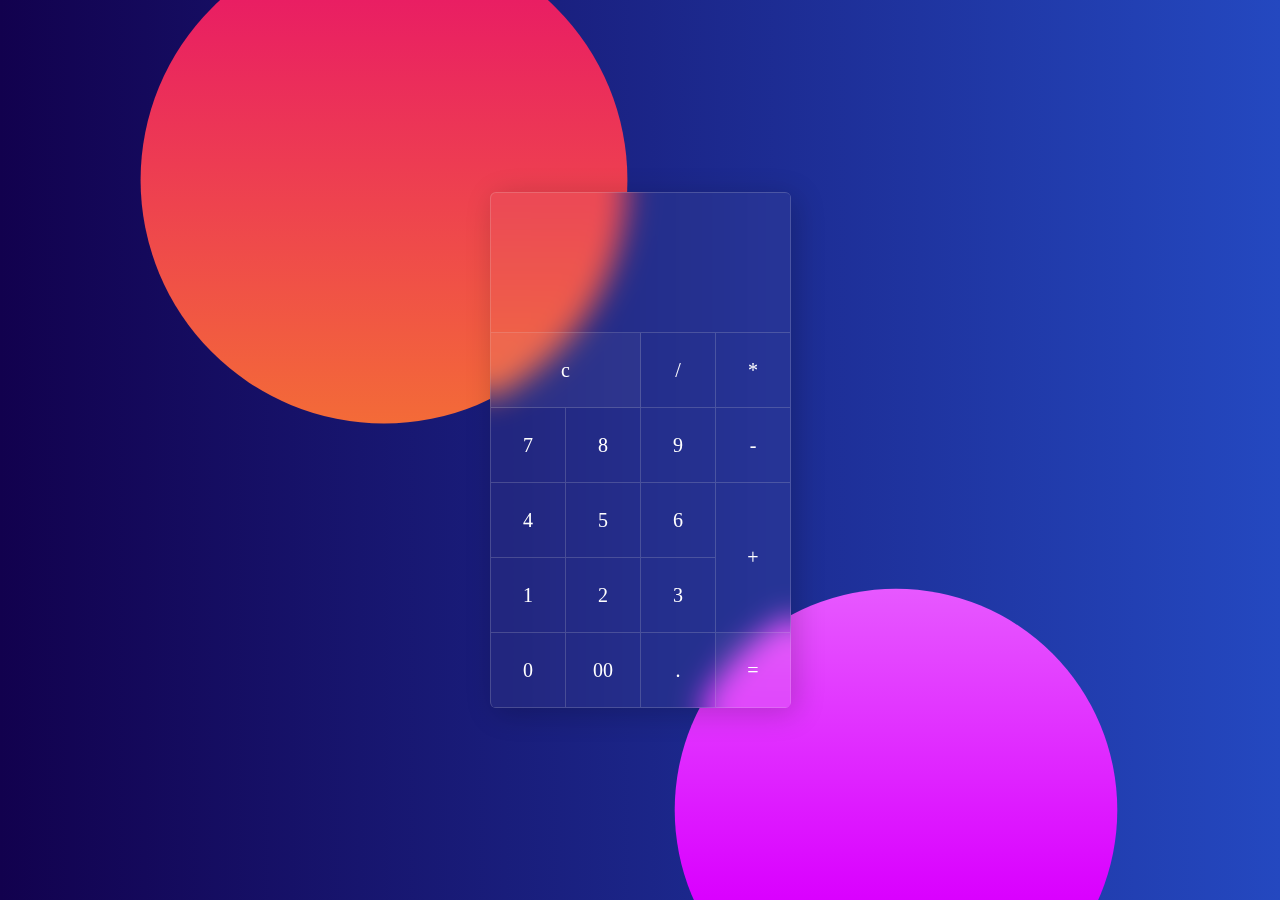
<file: index.html>
<html>
    
    <head>
        <title> GlassMorphism Calculator UI </title>
        
        <link rel="stylesheet" type="text/css" href="CalculatorCSS.css">
        
        <link rel="apple-touch-icon" sizes="180x180" href="/apple-touch-icon.png">
        <link rel="icon" type="image/png" sizes="32x32" href="favicon.png">
        <link rel="icon" type="image/png" sizes="16x16" href="favicon.png">
        <link rel="manifest" href="/site.webmanifest">
        <link rel="mask-icon" href="/safari-pinned-tab.svg" color="#5bbad5">
        <meta name="msapplication-TileColor" content="#000000">
        <meta name="theme-color" content="#ffffff">
        
        
    </head>

    
    <body>
        <div class = "container">
            <form class = "calculator" name = "calc">
                
                <input type = "text" readonly class="value" name = "txt">
                
                <span class="num clear" onclick="calc.txt.value = ' '"> c </span>
                
                <span class="num" onclick="calc.txt.value += '/'"> / </span>
            
                <span class="num" onclick="calc.txt.value += '*'"> * </span>
                
                <span class="num" onclick="calc.txt.value += '7'"> 7 </span>
                
                <span class="num" onclick="calc.txt.value += '8'"> 8 </span>
                
                <span class="num" onclick="calc.txt.value += '9'"> 9 </span>
                
                <span class="num" onclick="calc.txt.value += '-'"> - </span>
                
                <span class="num" onclick="calc.txt.value += '4'"> 4 </span>
                
                <span class="num" onclick="calc.txt.value += '5'"> 5 </span>
                
                <span class="num" onclick="calc.txt.value += '6'"> 6 </span>
                
                <span class="num plus" onclick="calc.txt.value += '+'"> + </span>
                
                <span class="num" onclick="calc.txt.value += '1'"> 1 </span>
                
                <span class="num" onclick="calc.txt.value += '2'"> 2 </span>
                
                <span class="num" onclick="calc.txt.value += '3'"> 3 </span>
                
                <span class="num" onclick="calc.txt.value += '0'"> 0 </span>
                
                <span class="num" onclick="calc.txt.value += '00'"> 00 </span>
                
                <span class="num" onclick="calc.txt.value += '.'"> . </span>
                
                <span class="num equal" onclick="calc.txt.value = eval(calc.txt.value)"> = </span>
            </form>
        </div>
    
        <script type="text/javascript" src="vanilla-tilt.js"></script>
            <script type="text/javascript">
                VanillaTilt.init(document.querySelector(".container"), {
                    reverse:true,
                    max: 25,
                    speed: 400,
                    glare:true,   
                    "max-glare":1, 
                });
                
            </script>
    </body>
    
    
</html>
</file>
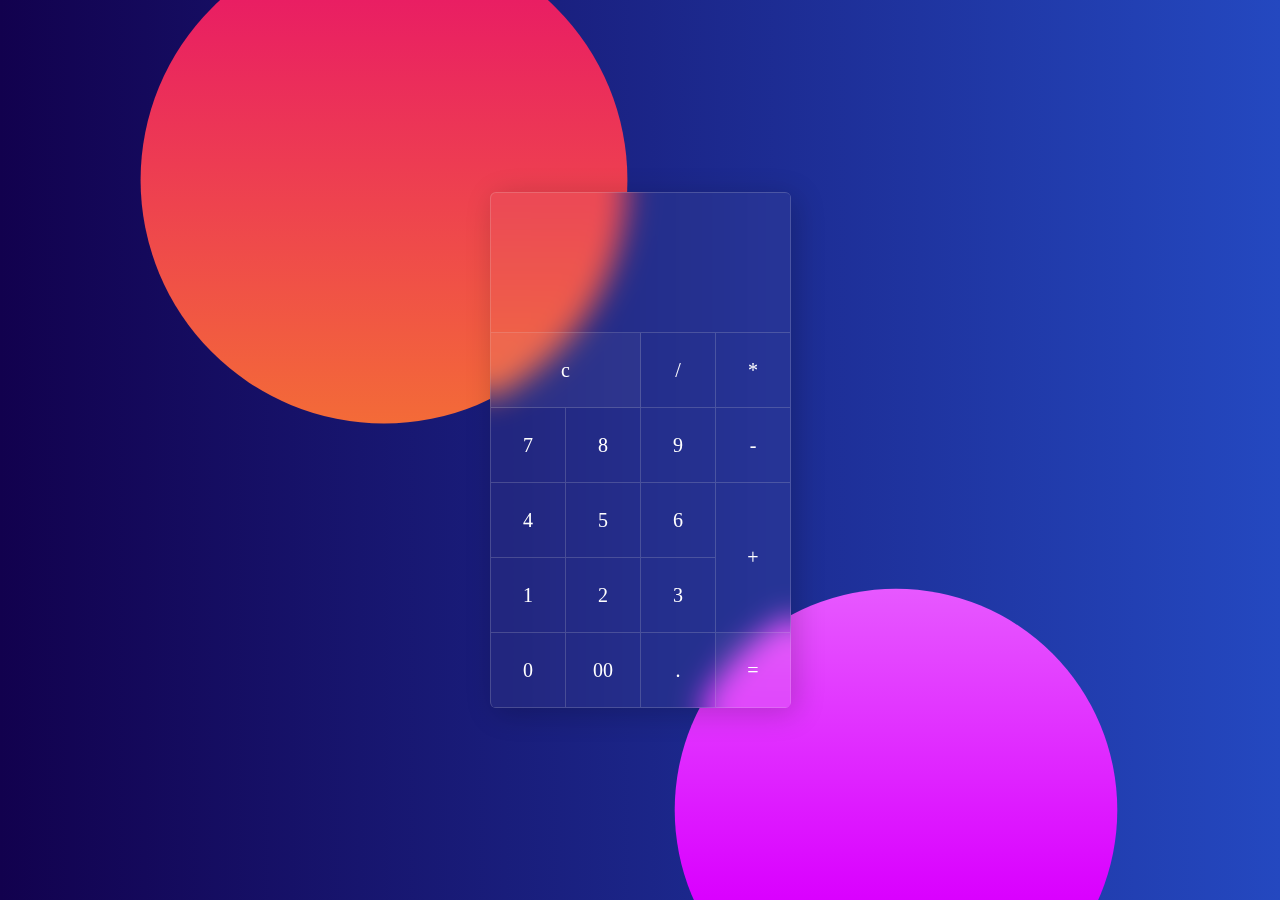
<file: CalculatorHTML.html>
<html>
    
    <head>
        <title> GlassMorphism Calculator UI </title>
        
        <link rel="stylesheet" type="text/css" href="CalculatorCSS.css">
        
        <link rel="apple-touch-icon" sizes="180x180" href="/apple-touch-icon.png">
        <link rel="icon" type="image/png" sizes="32x32" href="favicon.png">
        <link rel="icon" type="image/png" sizes="16x16" href="favicon.png">
        <link rel="manifest" href="/site.webmanifest">
        <link rel="mask-icon" href="/safari-pinned-tab.svg" color="#5bbad5">
        <meta name="msapplication-TileColor" content="#000000">
        <meta name="theme-color" content="#ffffff">
        
        
    </head>

    
    <body>
        <div class = "container">
            <form class = "calculator" name = "calc">
                
                <input type = "text" readonly class="value" name = "txt">
                
                <span class="num clear" onclick="calc.txt.value = ' '"> c </span>
                
                <span class="num" onclick="calc.txt.value += '/'"> / </span>
            
                <span class="num" onclick="calc.txt.value += '*'"> * </span>
                
                <span class="num" onclick="calc.txt.value += '7'"> 7 </span>
                
                <span class="num" onclick="calc.txt.value += '8'"> 8 </span>
                
                <span class="num" onclick="calc.txt.value += '9'"> 9 </span>
                
                <span class="num" onclick="calc.txt.value += '-'"> - </span>
                
                <span class="num" onclick="calc.txt.value += '4'"> 4 </span>
                
                <span class="num" onclick="calc.txt.value += '5'"> 5 </span>
                
                <span class="num" onclick="calc.txt.value += '6'"> 6 </span>
                
                <span class="num plus" onclick="calc.txt.value += '+'"> + </span>
                
                <span class="num" onclick="calc.txt.value += '1'"> 1 </span>
                
                <span class="num" onclick="calc.txt.value += '2'"> 2 </span>
                
                <span class="num" onclick="calc.txt.value += '3'"> 3 </span>
                
                <span class="num" onclick="calc.txt.value += '0'"> 0 </span>
                
                <span class="num" onclick="calc.txt.value += '00'"> 00 </span>
                
                <span class="num" onclick="calc.txt.value += '.'"> . </span>
                
                <span class="num equal" onclick="calc.txt.value = eval(calc.txt.value)"> = </span>
            </form>
        </div>
    
        <script type="text/javascript" src="vanilla-tilt.js"></script>
            <script type="text/javascript">
                VanillaTilt.init(document.querySelector(".container"), {
                    reverse:true,
                    max: 25,
                    speed: 400,
                    glare:true,   
                    "max-glare":1, 
                });
                
            </script>
    </body>
    
    
</html>
</file>
<file: CalculatorCSS.css>
@import url('https://fonts.googleapis.com/css2?family=Quicksand:wght@300;400;500&display=swap');
*
{
    margin: 0;
    padding: 0;
    /* font family: 'Quicksand', sans-serif; */
    -webkit-box-sizing: border-box;
    box-sizing: border-box;
}

body
{
    display: -webkit-box;
    display: -ms-flexbox;
    display: flex;
    -webkit-box-pack: center;
    -ms-flex-pack: center;
    justify-content: center;
    -webkit-box-align: center;
    -ms-flex-align: center;
    align-items: center;
    min-height: 100vh;
    /* background-color: #091921; */
    background-image: linear-gradient(to right, #12014e, #2448c0);
    
}

body::before
{
    content: '';
    position: absolute;
    top: 0;
    left: 0;
    width: 100%;
    height: 100%; 
    background: -webkit-gradient(linear, left top, left bottom, from(#e91e63), to(#ffc107)); 
    background: linear-gradient(#e91e63, #ffc107);
    -webkit-clip-path: circle(22% at 30% 20%);
    clip-path: circle(22% at 30% 20%)
}

body::after
{
    content: '';
    position: absolute;
    top: 0;
    left: 0;
    width: 100%;
    height: 100%; 
    background: -webkit-gradient(linear, left top, left bottom, from(#ffffff), to(#da00ff)); 
    background: linear-gradient(#ffffff, #da00ff);
    -webkit-clip-path: circle(20% at 70% 90%);
    clip-path: circle(20% at 70% 90%)
}

.container 
{
    position: relative;
    background: rgba(225, 225, 225, 0.05);
    border-radius: 6px;
    overflow: hidden;
    z-index: 10;
    -webkit-backdrop-filter: blur(15px);
    backdrop-filter: blur(15px);
    border-top: 1px solid rgba(225, 225, 225, 0.2);
    border-left: 1px solid rgba(225, 225, 225, 0.2);
    -webkit-box-shadow: 5px 5px 30px rgba(0, 0, 0, 0.2);
    box-shadow: 5px 5px 30px rgba(0, 0, 0, 0.2);
}

.container .calculator
{
    position: relative;
    display: grid;
}

.container .calculator .value
{
    grid-column: span 4;
    height: 140px;
    width: 300px;
    text-align: right;
    border: none;
    outline: none;
    padding: 10px;
    font-size: 30px;
    background: transparent;
    color: #fff;
    
    border-bottom: 1px solid rgba(225, 225, 225, 0.2);
    border-right: 1px solid rgba(225, 225, 225, 0.2);
}


.container .calculator span
{
    display: grid;
    place-items: center;
    width: 75px;
    height: 75px;
    color: #fff;
    font-weight: 400;
    cursor: pointer;
    font-size: 20px;
    -webkit-user-select: none;
    -moz-user-select: none;
    -ms-user-select: none;
    user-select: none;
    
    border-bottom: 1px solid rgba(225, 225, 225, 0.2);
    border-right: 1px solid rgba(225, 225, 225, 0.2);
    
    -webkit-transition: 0.5s;
    
    transition: 0.5s;
}

.container .calculator span:hover
{
    -webkit-transition: 0;
    transition: 0;
    background: rgba(225, 225, 225, 0.05);
}

.container .calculator span:active
{
    background: #14ffe4;
    color: #192f00;
    font-size: 24px;
    font-weight: 500;
}

.container .calculator .clear
{
    grid-column: span 2;   
    width: 150px;
    background: rgba(225, 225, 225, 0.05);
}

.container .calculator .plus
{
    grid-row: span 2;   
    height: 150px;
}

.equal
{
    background: rgba(225, 225, 225, 0.05);
}
</file>
